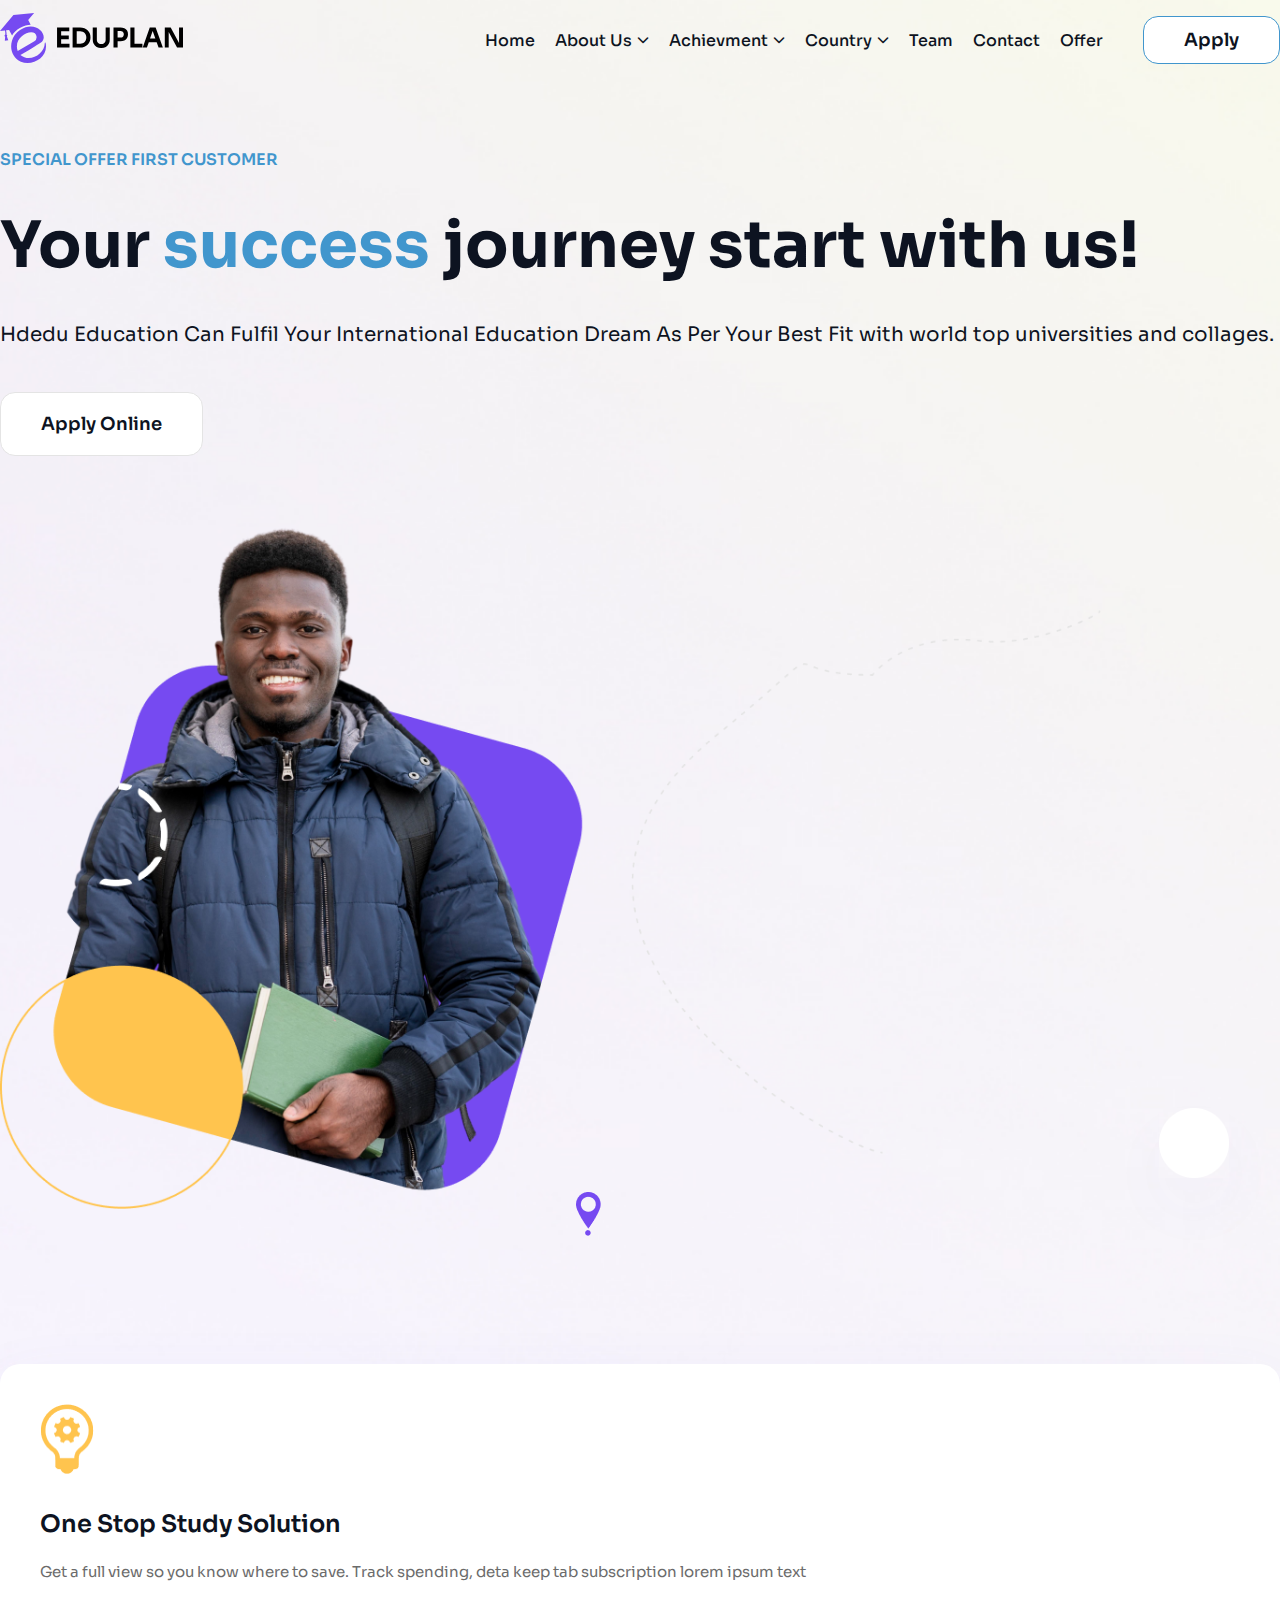
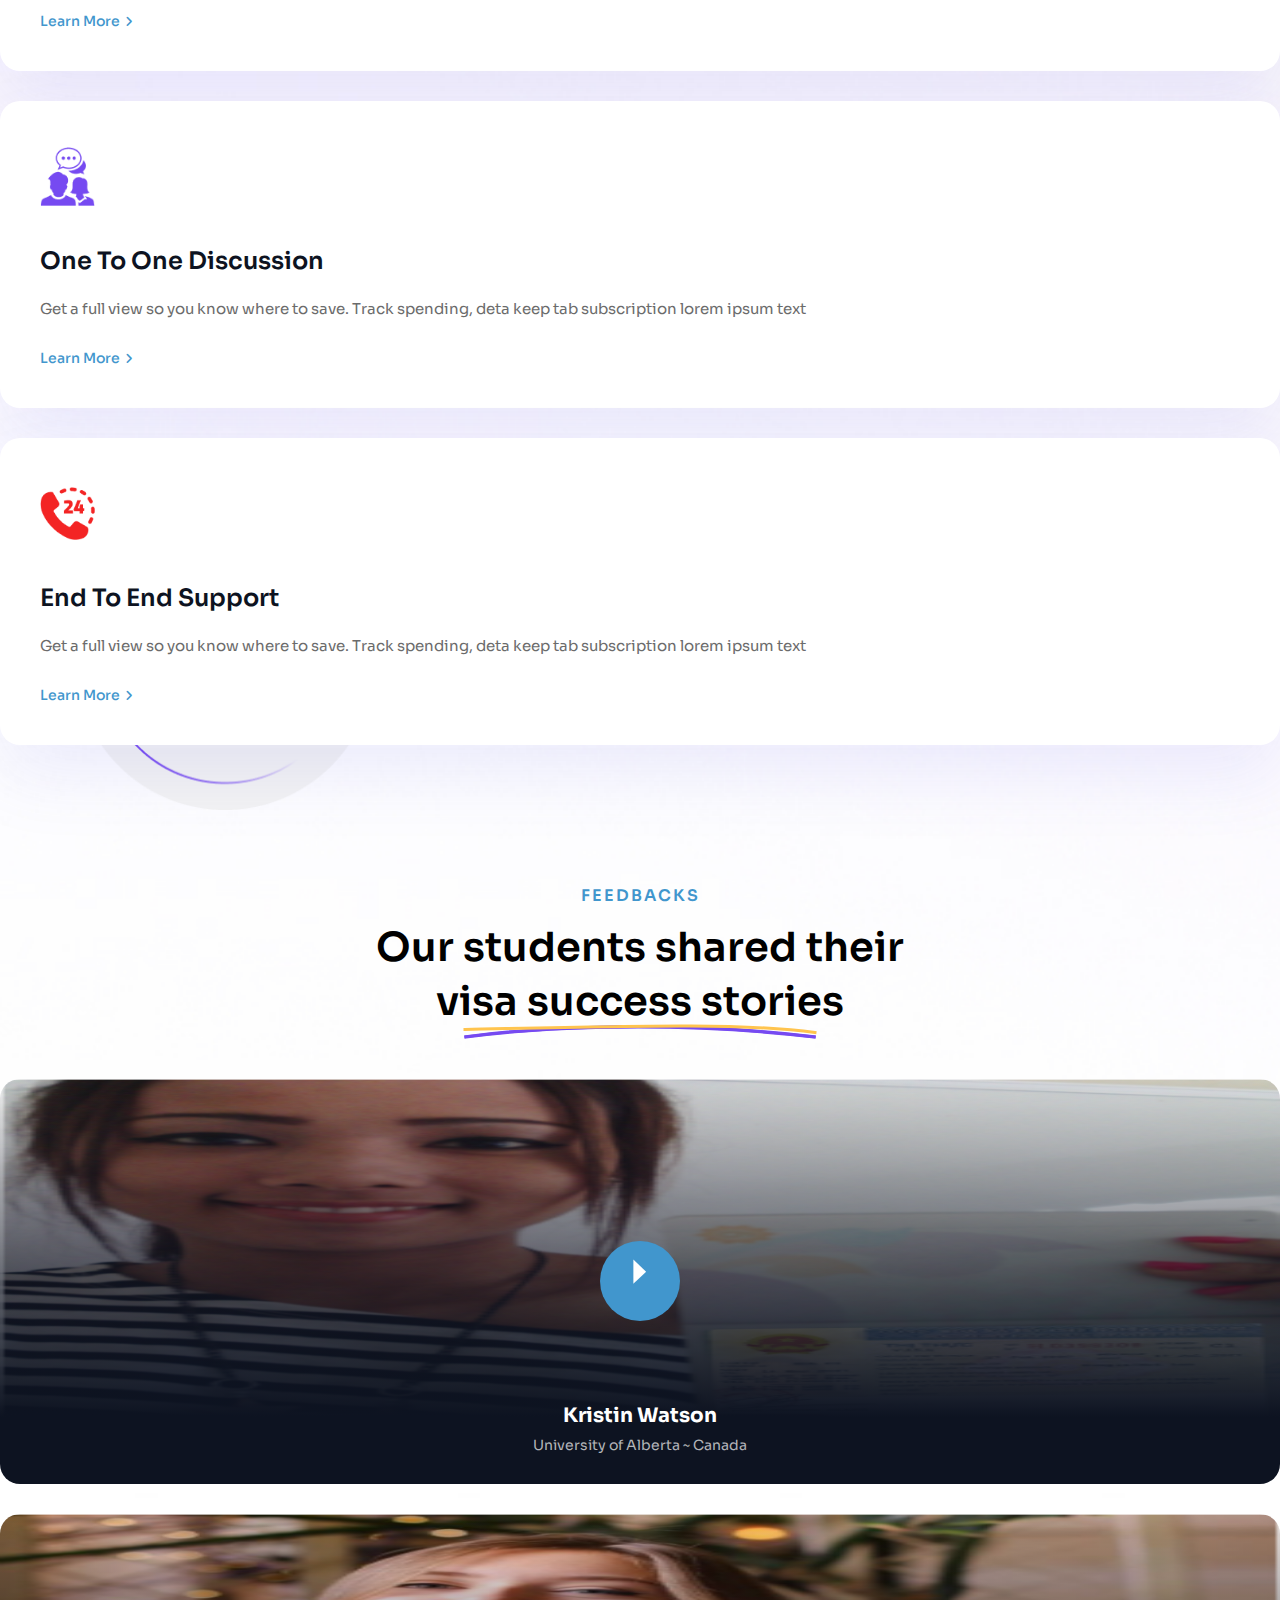
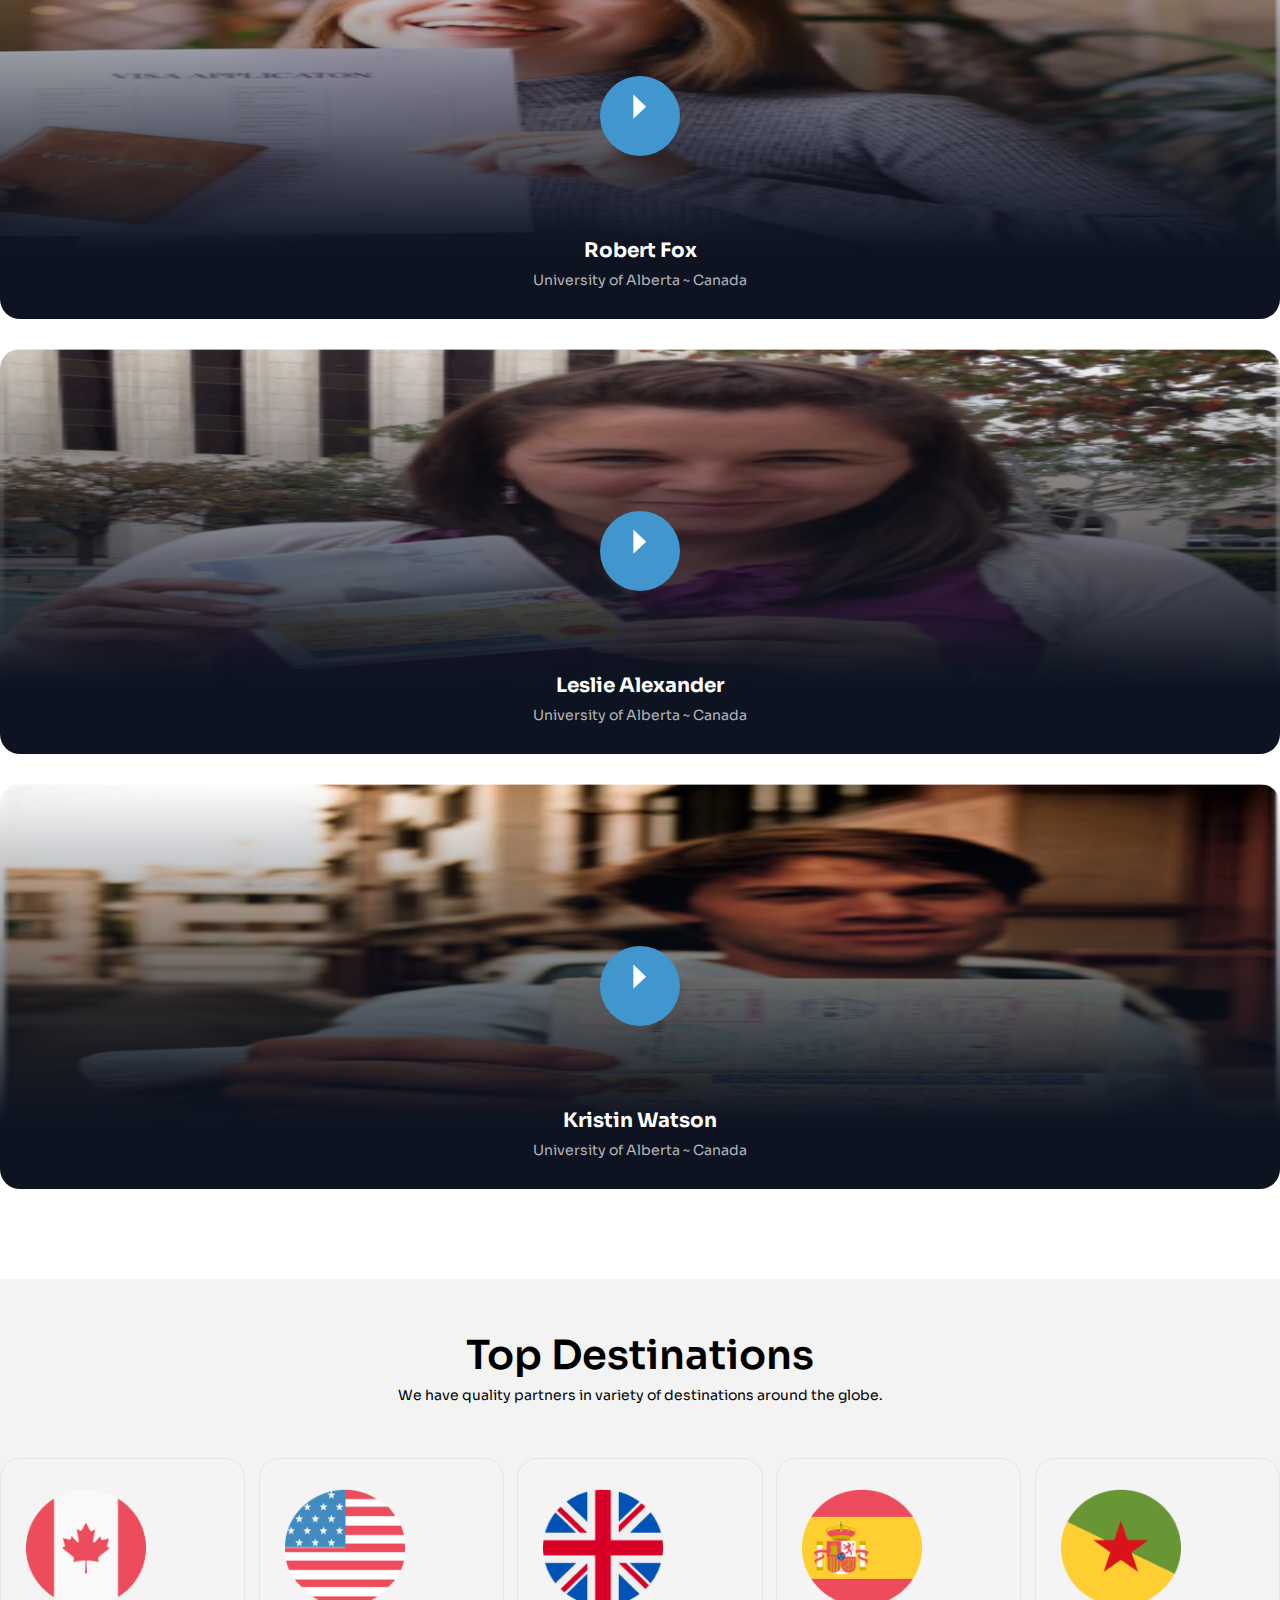
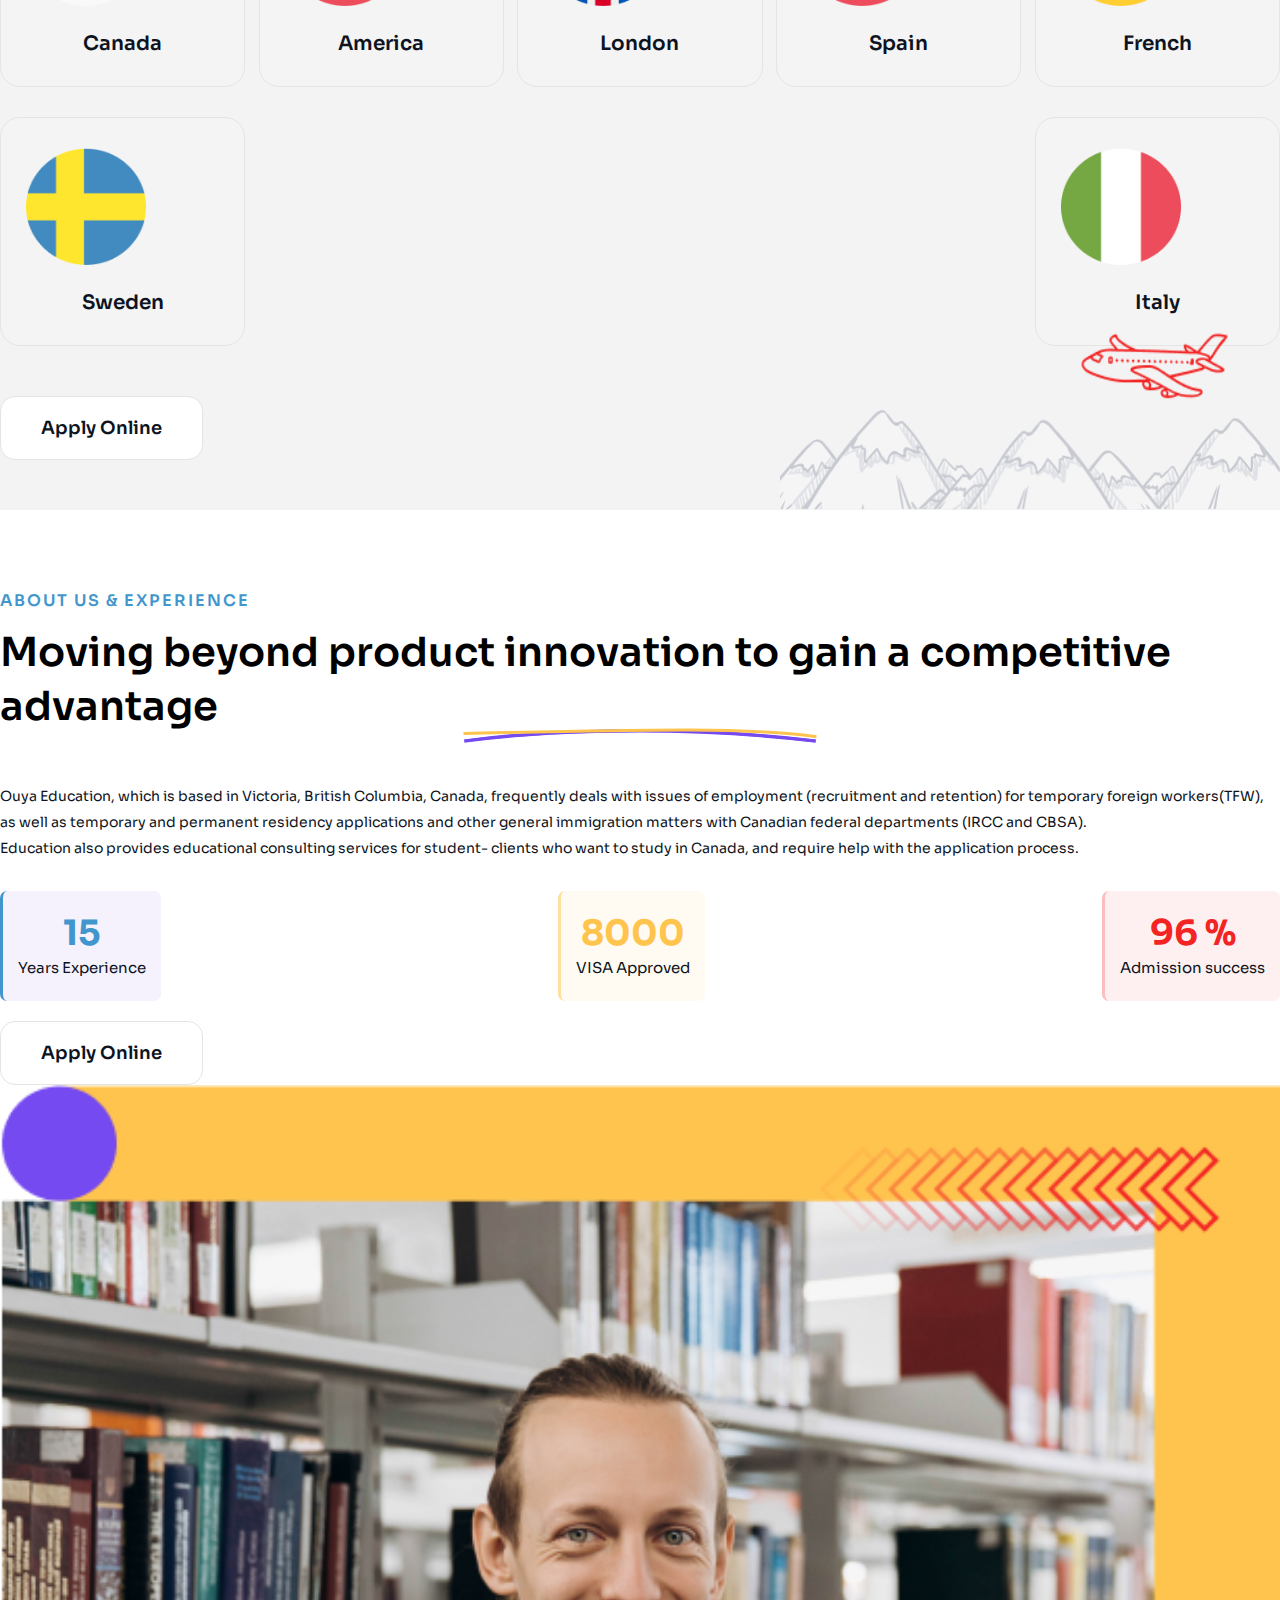
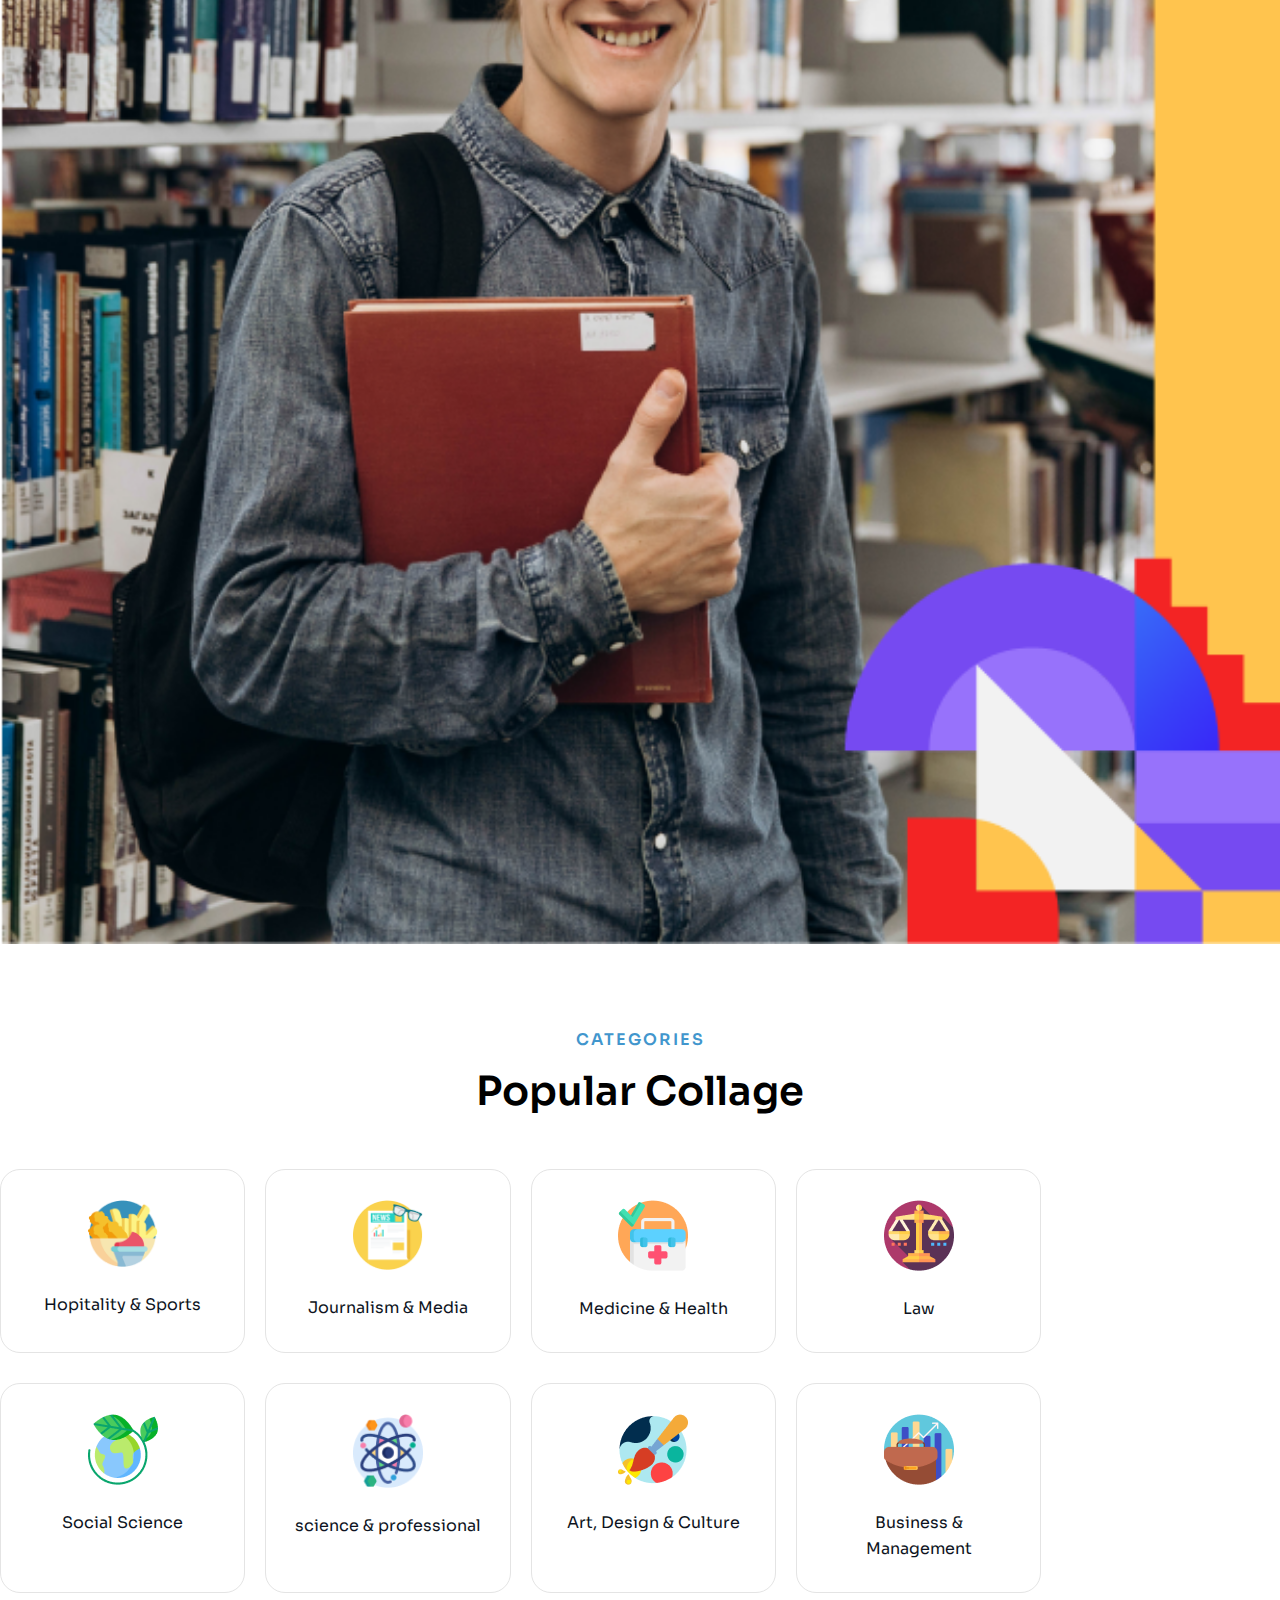
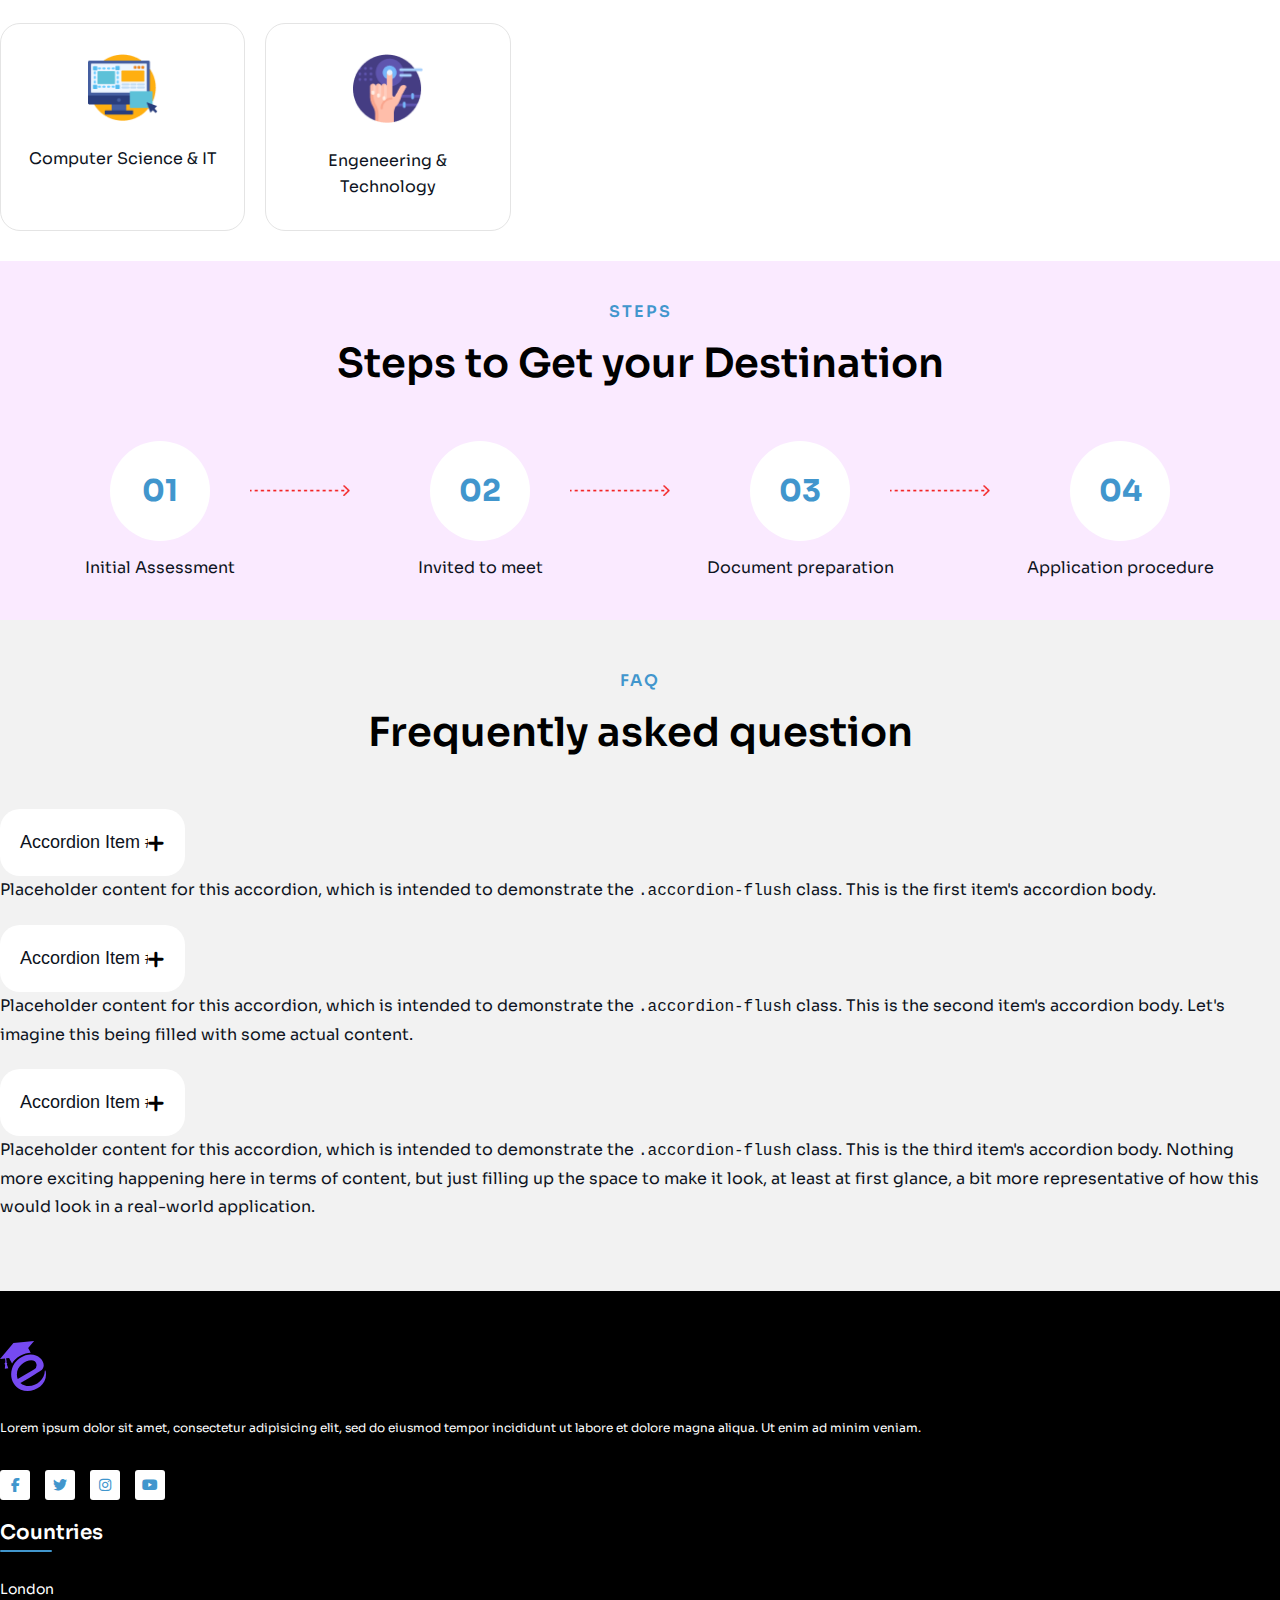
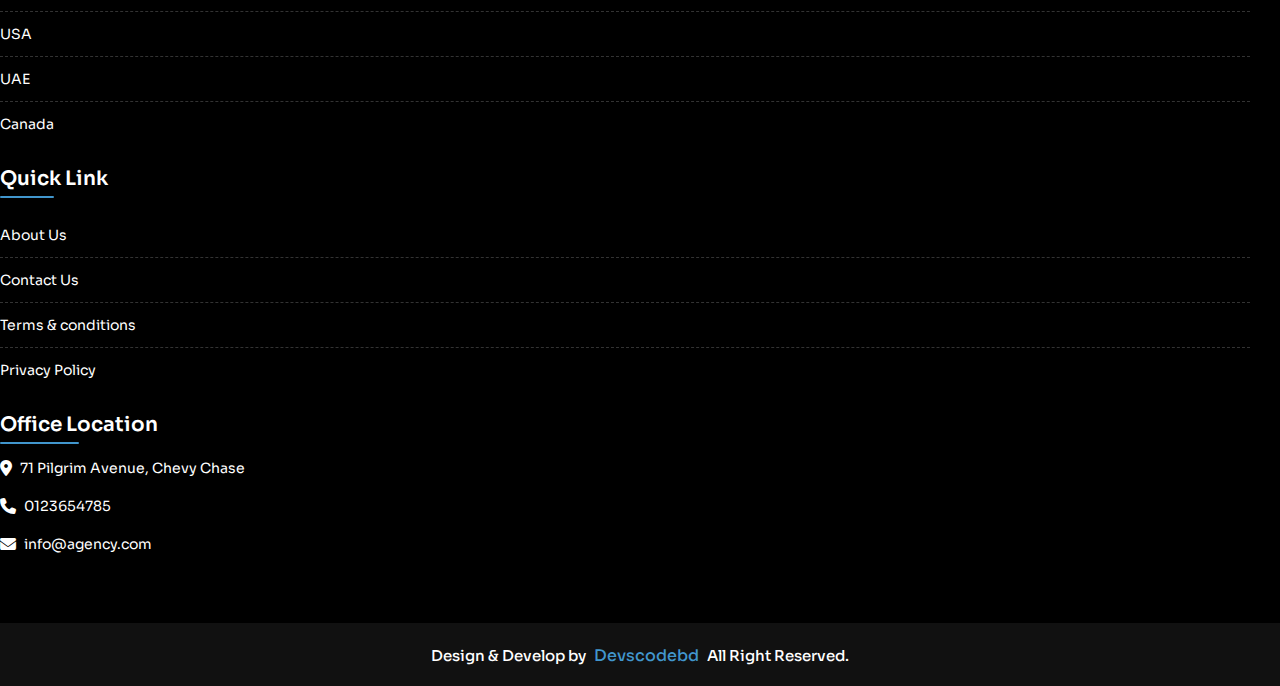
<file: index.html>
<!DOCTYPE html>
<html>
<head>
	<meta charset="utf-8">
	<meta name="viewport" content="width=device-width, initial-scale=1">
	<title>Hdedu</title>
	<!-- Pavicon ICon -->
	<link rel="shortcut icon" href="assets/images/logo.svg" type="image/x-icon">

	<!-- Boostrap-5 CDN -->
	<link href="https://cdn.jsdelivr.net/npm/bootstrap@5.0.2/dist/css/bootstrap.min.css" rel="stylesheet" integrity="sha384-EVSTQN3/azprG1Anm3QDgpJLIm9Nao0Yz1ztcQTwFspd3yD65VohhpuuCOmLASjC" crossorigin="anonymous">
	<!-- Fontawesome Link -->
	<link rel="stylesheet" type="text/css" href="https://cdnjs.cloudflare.com/ajax/libs/font-awesome/6.4.2/css/all.min.css">
	<!-- Google Font Link -->
	<link href="https://fonts.googleapis.com/css2?family=Sora:wght@100..800&display=swap" rel="stylesheet">
	<!-- Animate Css -->
	<link rel="stylesheet" type="text/css" href="assets/css/animate.css">
	<!-- Owl carosal -->
	<link rel="stylesheet" type="text/css" href="assets/plugins/owl-carousel/owl.carousel.min.css">
	<!-- Main CSS Link -->
	<link rel="stylesheet" type="text/css" href="assets/css/style.css">
	<link rel="stylesheet" type="text/css" href="assets/css/responsive.css">
</head>
<body>
<!-- Header -->
<header class="header-section">
    <div class="container">
        <nav class="nav-items-wrapper">
            <a href="index.html" class="brand-logo-outer">
                <img class="brand-logo" src="assets/images/logo.svg" alt="Logo">
            </a>
            <div class="nav-toggle-btn">
                <div class="btn-inner"></div>
            </div>
            <ul class="nav-list">
                <li class="nav-list-item">
                    <a href="#" class="nav-list-item-link">
                        Home
                    </a>
                </li>
                <li class="nav-list-item item-has-submenu">
                    <a href="#" class="nav-list-item-link">
                        About Us
                        <i class="fa fa-chevron-down"></i>
                    </a>
                    <ul class="submenu-list">
                        <li class="submenu-list-item">
                            <a href="about.html" class="submenu-list-item-link">
                                About Our Company
                            </a>
                        </li>
                        <li class="submenu-list-item">
                            <a href="companies.html" class="submenu-list-item-link">
                                Sister Concern
                            </a>
                        </li>
                    </ul>
                </li>
                <li class="nav-list-item item-has-submenu">
                    <a href="#" class="nav-list-item-link">
                        Achievment 
                        <i class="fa fa-chevron-down"></i>
                    </a>
                    <ul class="submenu-list">
                        <li class="submenu-list-item">
                            <a href="achievment.html" class="submenu-list-item-link">
                                Achievment Photo Gallery
                            </a>
                        </li>
                        <li class="submenu-list-item">
                            <a href="#" class="submenu-list-item-link">
                                Sister Concern
                            </a>
                        </li>
                    </ul>
                </li>
                <li class="nav-list-item item-has-submenu">
                    <a href="#" class="nav-list-item-link">
                        Country 
                        <i class="fa fa-chevron-down"></i>
                    </a>
                    <ul class="submenu-list">
                        <li class="submenu-list-item">
                            <a href="country.html" class="submenu-list-item-link">
                                Japan
                            </a>
                        </li>
                        <li class="submenu-list-item">
                            <a href="#" class="submenu-list-item-link">
                                America
                            </a>
                        </li>
                        <li class="submenu-list-item">
                            <a href="#" class="submenu-list-item-link">
                                China
                            </a>
                        </li>
                        <li class="submenu-list-item">
                            <a href="#" class="submenu-list-item-link">
                                Hunolulu
                            </a>
                        </li>
                    </ul>
                </li>
                <li class="nav-list-item">
                    <a href="team.html" class="nav-list-item-link">
                        Team
                    </a>
                </li>
                <li class="nav-list-item">
                    <a href="contact.html" class="nav-list-item-link">
                        Contact
                    </a>
                </li>
                <li class="nav-list-item">
                    <a href="offer.html" class="nav-list-item-link">
                        Offer
                    </a>
                </li>
                <li class="apply-btn-outer">
                    <a href="apply.html" class="apply-btn-inner">
                        Apply
                    </a>
                </li>
            </ul>			
        </nav>
    </div>
</header>
<!-- /Header -->

<main>
	<!-- Home -->
	<section class="home-section">
		<div class="container">
			<div class="row">
				<div class="col-lg-7 col-md-6 colsm-12">
					<div class="home__info-wrapper">
						<h3 class="home__info-subtitle">
							SPECIAL OFFER FIRST CUSTOMER
						</h3>
						<h1 class="home__info-title">
							Your <span class="separate-color">success</span> journey start with us!
						</h1>
						<p class="home__info-text">
							Hdedu Education Can Fulfil Your International Education Dream As Per Your Best Fit with world top universities and collages.
						</p>
						<div class="common-btn-outer">
							<a href="#" class="common-btn-inner">
								Apply Online
							</a>
						</div>
					</div>
				</div>
				<div class="col-lg-5 col-md-6 colsm-12">
					<div class="home__info-wrap">
	                    <img src="assets/images/Ellipse-01.png" class="element-01" alt="Ellipse">
	                    <img src="assets/images/Ellipse-02.png" class="element-02" alt="Ellipse">
	                    <img src="assets/images/Vector-15.png" class="element-03" alt="vector">
	                    <img src="assets/images/plane.png" class="element-04" alt="plane">
	                    <img src="assets/images/location.png" class="element-05" alt="location">
	                    <img src="assets/images/header-img.png" class="banner-img" alt="Student Image">
					</div>
				</div>
			</div>
		</div>
	</section>
	<!-- Home -->

	<!-- features -->
	<section class="features-section">
		<img src="assets/images/graduation.png" class="features-item-shape" alt="graduation cap">
		<div class="container">
			<div class="row">
				<div class="col-lg-4 col-md-6 col-sm-12 features-height">
					<div class="features-item-wrap">
						<div class="features__item-icon-outer">
                            <img src="assets/images/idea.png" alt="Icon" class="features__item-icon">
                        </div>
                        <div class="features__item-content">
                        	<h2 class="features__item-title">
                        		One Stop Study Solution
                        	</h2>
                        	<div class="features__item-text">
                        		Get a full view so you know where to save. Track spending, deta keep tab subscription lorem ipsum text
                        	</div>
                        	<a href="#" class="features__item-link">
                        		Learn More 
                        		<i class="fa-solid fa-angle-right"></i>
                        	</a>
                        </div>
					</div>
				</div>
				<div class="col-lg-4 col-md-6 col-sm-12 features-height">
					<div class="features-item-wrap">
						<div class="features__item-icon-outer">
                            <img src="assets/images/coversation.png" alt="Icon" class="features__item-icon">
                        </div>
                        <div class="features__item-content">
                        	<h2 class="features__item-title">
                        		One To One Discussion
                        	</h2>
                        	<div class="features__item-text">
                        		Get a full view so you know where to save. Track spending, deta keep tab subscription lorem ipsum text
                        	</div>
                        	<a href="#" class="features__item-link">
                        		Learn More 
                        		<i class="fa-solid fa-angle-right"></i>
                        	</a>
                        </div>
					</div>
				</div>
				<div class="col-lg-4 col-md-6 col-sm-12 features-height">
					<div class="features-item-wrap">
						<div class="features__item-icon-outer">
                            <img src="assets/images/emergency.png" alt="Icon" class="features__item-icon">
                        </div>
                        <div class="features__item-content">
                        	<h2 class="features__item-title">
                        		End To End Support
                        	</h2>
                        	<div class="features__item-text">
                        		Get a full view so you know where to save. Track spending, deta keep tab subscription lorem ipsum text
                        	</div>
                        	<a href="#" class="features__item-link">
                        		Learn More 
                        		<i class="fa-solid fa-angle-right"></i>
                        	</a>
                        </div>
					</div>
				</div>
			</div>
		</div>
	</section>
	<!-- features -->

	<!-- feedback -->
	<section class="feedback-section">
		<div class="container">
			<div class="section-outer">
				<h4 class="section__subtitle">
					FEEDBACKS
				</h4>
				<h2 class="section__title">
					Our students shared their<br> visa success stories
					<svg class="title-shape active" width="355" height="15" viewBox="0 0 355 15" fill="none" xmlns="http://www.w3.org/2000/svg">
                        <path class="path" d="M351.66 12.6362C187.865 -6.32755 49.6478 6.37132 3.41142 12.6362" stroke="#764AF1" stroke-width="3" stroke-linecap="square"></path>
                        <path class="path" d="M351.66 13C187.865 -5.96378 49.6478 6.73509 3.41142 13" stroke="#764AF1" stroke-width="3" stroke-linecap="square"></path>
                        <path class="path" d="M2.5 5.5C168.5 2.0001 280.5 -1.49994 352.5 8.49985" stroke="#FFC44E" stroke-width="3" stroke-linecap="square"></path>
                    </svg>
				</h2>
			</div>
			<div class="row">
				<div class="col-lg-3 col-md-6 col-sm-12">
					<div class="feedback__item-wrap">
						<img src="assets/images/student-04.png" alt="Image" class="feedback__item-image">
						<a class="video-play-btn mfp-iframe" href="https://www.youtube.com/watch?v=c7XEhXZ_rsk">
                            <svg width="14" height="25" viewBox="0 0 14 25" fill="none" xmlns="http://www.w3.org/2000/svg">
                                <path d="M13.124 12.6362L0.364909 24.7606L0.36491 0.511875L13.124 12.6362Z" fill="white"></path>
                            </svg>
                        </a>
                        <div class="feedback__item-content">
                            <h6 class="feedback__item-title">
                            	Kristin Watson
                            </h6>
                            <p class="feedback__item-university">
                            	University of Alberta ~ Canada
                            </p>
                        </div>
					</div>
				</div>
				<div class="col-lg-3 col-md-6 col-sm-12">
					<div class="feedback__item-wrap">
						<img src="assets/images/student-01.png" alt="Image" class="feedback__item-image">
						<a class="video-play-btn mfp-iframe" href="https://www.youtube.com/watch?v=c7XEhXZ_rsk">
                            <svg width="14" height="25" viewBox="0 0 14 25" fill="none" xmlns="http://www.w3.org/2000/svg">
                                <path d="M13.124 12.6362L0.364909 24.7606L0.36491 0.511875L13.124 12.6362Z" fill="white"></path>
                            </svg>
                        </a>
                        <div class="feedback__item-content">
                            <h6 class="feedback__item-title">
                            	Robert Fox
                            </h6>
                            <p class="feedback__item-university">
                            	University of Alberta ~ Canada
                            </p>
                        </div>
					</div>
				</div>
				<div class="col-lg-3 col-md-6 col-sm-12">
					<div class="feedback__item-wrap">
						<img src="assets/images/student-02.png" alt="Image" class="feedback__item-image">
						<a class="video-play-btn mfp-iframe" href="https://www.youtube.com/watch?v=c7XEhXZ_rsk">
                            <svg width="14" height="25" viewBox="0 0 14 25" fill="none" xmlns="http://www.w3.org/2000/svg">
                                <path d="M13.124 12.6362L0.364909 24.7606L0.36491 0.511875L13.124 12.6362Z" fill="white"></path>
                            </svg>
                        </a>
                        <div class="feedback__item-content">
                            <h6 class="feedback__item-title">
                            	Leslie Alexander
                            </h6>
                            <p class="feedback__item-university">
                            	University of Alberta ~ Canada
                            </p>
                        </div>
					</div>
				</div>
				<div class="col-lg-3 col-md-6 col-sm-12">
					<div class="feedback__item-wrap">
						<img src="assets/images/student-03.png" alt="Image" class="feedback__item-image">
						<a class="video-play-btn mfp-iframe" href="https://www.youtube.com/watch?v=c7XEhXZ_rsk">
                            <svg width="14" height="25" viewBox="0 0 14 25" fill="none" xmlns="http://www.w3.org/2000/svg">
                                <path d="M13.124 12.6362L0.364909 24.7606L0.36491 0.511875L13.124 12.6362Z" fill="white"></path>
                            </svg>
                        </a>
                        <div class="feedback__item-content">
                            <h6 class="feedback__item-title">
                            	Kristin Watson
                            </h6>
                            <p class="feedback__item-university">
                            	University of Alberta ~ Canada
                            </p>
                        </div>
					</div>
				</div>
			</div>
		</div>
	</section>
	<!-- feedback -->

	<!-- Destinations -->
	<section class="destination-section">
		<img src="assets/images/mountant.png" class="destination-position-image" alt="mountant">
		<div class="destination-plane-wrap">
            <img src="assets/images/plane (1).png" class="destination-plane" alt="mountant">
        </div>
		<div class="container">
			<div class="section-outer">
				<h2 class="section__title">
					Top Destinations
				</h2>
				<p class="section__text">
					We have quality partners in variety of destinations around the globe.
				</p>
			</div>
			<div class="destination-items-wrapper">
				<a href="#" class="destination-item-outer">
					<div class="destination__item-image-outer">
						<img src="assets/images/canda.png" class="Image" class="destination__item-image">
					</div>
					<h3 class="destination__item-name">
						Canada
					</h3>
				</a>
				<a href="#" class="destination-item-outer">
					<div class="destination__item-image-outer">
						<img src="assets/images/usa.png" class="Image" class="destination__item-image">
					</div>
					<h3 class="destination__item-name">
						America
					</h3>
				</a>
				<a href="#" class="destination-item-outer">
					<div class="destination__item-image-outer">
						<img src="assets/images/australia.png" class="Image" class="destination__item-image">
					</div>
					<h3 class="destination__item-name">
						London
					</h3>
				</a>
				<a href="#" class="destination-item-outer">
					<div class="destination__item-image-outer">
						<img src="assets/images/span.png" class="Image" class="destination__item-image">
					</div>
					<h3 class="destination__item-name">
						Spain
					</h3>
				</a>
				<a href="#" class="destination-item-outer">
					<div class="destination__item-image-outer">
						<img src="assets/images/franch.png" class="Image" class="destination__item-image">
					</div>
					<h3 class="destination__item-name">
						French
					</h3>
				</a>
				<a href="#" class="destination-item-outer">
					<div class="destination__item-image-outer">
						<img src="assets/images/swideen.png" class="Image" class="destination__item-image">
					</div>
					<h3 class="destination__item-name">
						Sweden
					</h3>
				</a>
				<a href="#" class="destination-item-outer">
					<div class="destination__item-image-outer">
						<img src="assets/images/italy.png" class="Image" class="destination__item-image">
					</div>
					<h3 class="destination__item-name">
						Italy
					</h3>
				</a>
			</div>
			<div class="common-btn-outer text-center">
				<a href="#" class="common-btn-inner">
					Apply Online
				</a>
			</div>
		</div>
	</section>
	<!-- Destinations -->

	<!-- About -->
	<section class="home-about-section">
		<div class="container">
			<div class="row">
				<div class="col-lg-6 col-md-12">
					<div class="home__about-info-wrap">
						<div class="section-outer">
							<h4 class="section__subtitle">
								ABOUT US & EXPERIENCE
							</h4>
							<h2 class="section__title">
								Moving beyond product innovation to gain a competitive advantage
								<svg class="title-shape active" width="355" height="15" viewBox="0 0 355 15" fill="none" xmlns="http://www.w3.org/2000/svg">
			                        <path class="path" d="M351.66 12.6362C187.865 -6.32755 49.6478 6.37132 3.41142 12.6362" stroke="#764AF1" stroke-width="3" stroke-linecap="square"></path>
			                        <path class="path" d="M351.66 13C187.865 -5.96378 49.6478 6.73509 3.41142 13" stroke="#764AF1" stroke-width="3" stroke-linecap="square"></path>
			                        <path class="path" d="M2.5 5.5C168.5 2.0001 280.5 -1.49994 352.5 8.49985" stroke="#FFC44E" stroke-width="3" stroke-linecap="square"></path>
			                    </svg>
							</h2>
						</div>
						<div class="home__about-info-text">
							<p>
								Ouya Education, which is based in Victoria, British Columbia, Canada, frequently deals with issues of employment (recruitment and retention) for temporary foreign workers(TFW), as well as temporary and permanent residency applications and other general  immigration matters with Canadian federal departments (IRCC and CBSA).
	                        </p>
	                        <p>
	                        	Education also provides educational consulting services for student- clients who want to study in Canada, and require help with the application process.
	                        </p>
						</div>
						<div class="counter-items-wrap">
							<div class="counter__item-outer">
								<h2 class="counter__item-number">
									15
								</h2>
								<p class="counter__item-naem">
									Years Experience
								</p>
							</div>
							<div class="counter__item-outer">
								<h2 class="counter__item-number">
									8000
								</h2>
								<p class="counter__item-naem">
									VISA Approved
								</p>
							</div>
							<div class="counter__item-outer">
								<h2 class="counter__item-number">
									96 <span>%</span>
								</h2>
								<p class="counter__item-naem">
									Admission success
								</p>
							</div>
						</div>
						<div class="common-btn-outer">
							<a href="#" class="common-btn-inner">
								Apply Online
							</a>
						</div>
					</div>
				</div>
				<div class="col-lg-6 col-md-12">
					<div class="home__about-image-outer">
						<img src="assets/images/student-in-library.png" alt="Image" class="home__about-image">
					</div>
				</div>
			</div>
		</div>
	</section>
	<!-- About -->

	<!-- collage -->
	<section class="collage-section">
		<div class="container">
			<div class="section-outer">
				<h4 class="section__subtitle">
					CATEGORIES
				</h4>
				<h2 class="section__title">
					Popular Collage
				</h2>
			</div>
			<div class="collage-items-wrapper">
				<div class="collage__item-outer">
					<div class="collage__item-image-outer">
						<img src="assets/images/french-fry.png" class="Image" class="collage__item-image">
					</div>
					<h3 class="collage__item-name">
						Hopitality & Sports
					</h3>
				</div>
				<div class="collage__item-outer">
					<div class="collage__item-image-outer">
						<img src="assets/images/news-paper.png" class="Image" class="collage__item-image">
					</div>
					<h3 class="collage__item-name">
						Journalism & Media
					</h3>
				</div>
				<div class="collage__item-outer">
					<div class="collage__item-image-outer">
						<img src="assets/images/first-aid-kit.png" class="Image" class="collage__item-image">
					</div>
					<h3 class="collage__item-name">
						Medicine & Health
					</h3>
				</div>
				<div class="collage__item-outer">
					<div class="collage__item-image-outer">
						<img src="assets/images/law.png" class="Image" class="collage__item-image">
					</div>
					<h3 class="collage__item-name">
						Law
					</h3>
				</div>
				<div class="collage__item-outer">
					<div class="collage__item-image-outer">
						<img src="assets/images/enverment.png" class="Image" class="collage__item-image">
					</div>
					<h3 class="collage__item-name">
						Social Science
					</h3>
				</div>
				<div class="collage__item-outer">
					<div class="collage__item-image-outer">
						<img src="assets/images/science.png" class="Image" class="collage__item-image">
					</div>
					<h3 class="collage__item-name">
						science & professional
					</h3>
				</div>
				<div class="collage__item-outer">
					<div class="collage__item-image-outer">
						<img src="assets/images/art.png" class="Image" class="collage__item-image">
					</div>
					<h3 class="collage__item-name">
						Art, Design & Culture
					</h3>
				</div>
				<div class="collage__item-outer">
					<div class="collage__item-image-outer">
						<img src="assets/images/business.png" class="Image" class="collage__item-image">
					</div>
					<h3 class="collage__item-name">
						Business & Management
					</h3>
				</div>
				<div class="collage__item-outer">
					<div class="collage__item-image-outer">
						<img src="assets/images/pc.png" class="Image" class="collage__item-image">
					</div>
					<h3 class="collage__item-name">
						Computer Science & IT
					</h3>
				</div>
				<div class="collage__item-outer">
					<div class="collage__item-image-outer">
						<img src="assets/images/click.png" class="Image" class="collage__item-image">
					</div>
					<h3 class="collage__item-name">
						Engeneering & Technology
					</h3>
				</div>
			</div>
		</div>
	</section>
	<!-- collage -->

	<!-- Process -->
	<section class="process-section">
		<div class="container">
			<div class="section-outer">
				<h4 class="section__subtitle">
					STEPS
				</h4>
				<h2 class="section__title">
					Steps to Get your Destination
				</h2>
			</div>
			<div class="process-items-wrapper">
				<div class="process__item-outer">
					<div class="process__item-number-outer">
						<h2 class="process__item-number">01</h2>
					</div>
					<h3 class="process__item-name">
						Initial Assessment
					</h3>
				</div>
				<div class="process__item-outer">
					<div class="process__item-number-outer">
						<h2 class="process__item-number">02</h2>
					</div>
					<h3 class="process__item-name">
						Invited to meet
					</h3>
				</div>
				<div class="process__item-outer">
					<div class="process__item-number-outer">
						<h2 class="process__item-number">03</h2>
					</div>
					<h3 class="process__item-name">
						Document preparation
					</h3>
				</div>
				<div class="process__item-outer">
					<div class="process__item-number-outer">
						<h2 class="process__item-number">04</h2>
					</div>
					<h3 class="process__item-name">
						Application procedure
					</h3>
				</div>
			</div>
		</div>
	</section>
	<!-- Process -->

	<!-- Blog -->
	<!-- Blog -->

	<!-- FAQ -->
	<section class="faq-section">
		<div class="container">
			<div class="section-outer">
				<h4 class="section__subtitle">
					FAQ
				</h4>
				<h2 class="section__title">
					Frequently asked question
				</h2>
			</div>
			<div class="row">
				<div class="col-md-8 m-auto">
					<div class="faq-items-wrapper">
						<div class="accordion accordion-flush" id="accordionFlushExample">
							<div class="accordion-item">
							    <h2 class="accordion-header" id="flush-headingOne">
							      <button class="accordion-button collapsed" type="button" data-bs-toggle="collapse" data-bs-target="#flush-collapseOne" aria-expanded="false" aria-controls="flush-collapseOne">
							        Accordion Item #1
							      </button>
							    </h2>
							    <div id="flush-collapseOne" class="accordion-collapse collapse" aria-labelledby="flush-headingOne" data-bs-parent="#accordionFlushExample">
							      <div class="accordion-body">Placeholder content for this accordion, which is intended to demonstrate the <code>.accordion-flush</code> class. This is the first item's accordion body.</div>
							    </div>
							</div>
							<div class="accordion-item">
							    <h2 class="accordion-header" id="flush-headingTwo">
							      <button class="accordion-button collapsed" type="button" data-bs-toggle="collapse" data-bs-target="#flush-collapseTwo" aria-expanded="false" aria-controls="flush-collapseTwo">
							        Accordion Item #2
							      </button>
							    </h2>
							    <div id="flush-collapseTwo" class="accordion-collapse collapse" aria-labelledby="flush-headingTwo" data-bs-parent="#accordionFlushExample">
							      <div class="accordion-body">Placeholder content for this accordion, which is intended to demonstrate the <code>.accordion-flush</code> class. This is the second item's accordion body. Let's imagine this being filled with some actual content.</div>
							    </div>
							</div>
							<div class="accordion-item">
							    <h2 class="accordion-header" id="flush-headingThree">
							      <button class="accordion-button collapsed" type="button" data-bs-toggle="collapse" data-bs-target="#flush-collapseThree" aria-expanded="false" aria-controls="flush-collapseThree">
							        Accordion Item #3
							      </button>
							    </h2>
							    <div id="flush-collapseThree" class="accordion-collapse collapse" aria-labelledby="flush-headingThree" data-bs-parent="#accordionFlushExample">
							      <div class="accordion-body">Placeholder content for this accordion, which is intended to demonstrate the <code>.accordion-flush</code> class. This is the third item's accordion body. Nothing more exciting happening here in terms of content, but just filling up the space to make it look, at least at first glance, a bit more representative of how this would look in a real-world application.</div>
							    </div>
							</div>
						</div>
					</div>
				</div>
			</div>
		</div>
	</section>
	<!-- FAQ -->
</main>

<!-- Footer -->
<footer class="footer-section">
	<div class="container">
		<div class="footer-items-wrapper">
			<div class="row">
				<div class="col-lg-3 col-md-6 col-sm-12">
					<div class="footer-item-wrap">
						<a href="index.html" class="footer-brand-outer">
				            <img class="brand-logo" src="assets/images/logo.svg" alt="Logo">
				        </a>
				        <div class="footer-item__text">
				        	Lorem ipsum dolor sit amet, consectetur adipisicing elit, sed do eiusmod
				        	tempor incididunt ut labore et dolore magna aliqua. Ut enim ad minim veniam.
				        </div>						
						<ul class="footer-social-list">
							<li class="footer__social-list-item">
								<a href="#" class="footer__social-list-item-link">
									<i class="fab fa-facebook-f"></i>
								</a>
							</li>
							<li class="footer__social-list-item">
								<a href="#" class="footer__social-list-item-link">
									<i class="fab fa-twitter"></i>
								</a>
							</li>
							<li class="footer__social-list-item">
								<a href="#" class="footer__social-list-item-link">
									<i class="fab fa-instagram"></i>
								</a>
							</li>
							<li class="footer__social-list-item">
								<a href="#" class="footer__social-list-item-link">
									<i class="fab fa-youtube"></i>
								</a>
							</li>
						</ul>
					</div>
				</div>
				<div class="col-lg-3 col-md-6 col-sm-12">
					<div class="footer-item-wrap">
						<h4 class="footer__item-title">
							Countries
						</h4>
						<ul class="footer__list">
							<li class="footer__list-item">
								<a class="footer__list-item-link" href="#">
									London
								</a>
							</li>
							<li class="footer__list-item">
								<a class="footer__list-item-link" href="#">
									USA
								</a>
							</li>
							<li class="footer__list-item">
								<a class="footer__list-item-link" href="#">
									UAE
								</a>
							</li>
							<li class="footer__list-item">
								<a class="footer__list-item-link" href="#">
									Canada
								</a>
							</li>
						</ul>
					</div>
				</div>
				<div class="col-lg-3 col-md-6 col-sm-12">
					<div class="footer-item-wrap">
						<h4 class="footer__item-title">
							Quick Link
						</h4>
						<ul class="footer__list">
							<li class="footer__list-item">
								<a class="footer__list-item-link" href="about.html">
									About Us 
								</a>
							</li>
							<li class="footer__list-item">
								<a class="footer__list-item-link" href="contact.html">								
									Contact Us
								</a>
							</li>
							<li class="footer__list-item">
								<a class="footer__list-item-link" href="terms-condition.html">								
									Terms & conditions
								</a>
							</li>
							<li class="footer__list-item">
								<a class="footer__list-item-link" href="privacy-policy.html">								
									Privacy Policy
								</a>
							</li>
						</ul>
					</div>
				</div>
				<div class="col-lg-3 col-md-6 col-sm-12">
					<div class="footer-item-wrap">
						<h4 class="footer__item-title">
							Office Location
						</h4>
						<ul class="footer__contact-info-list">
						    <li class="footer__contact-info-list-item">
						        <i class="fa-solid fa-location-dot"></i>
						        71 Pilgrim Avenue, Chevy Chase
						    </li>
						    <li class="footer__contact-info-list-item">
						        <i class="fa-solid fa-phone"></i>
						        <a href="tel:0123654785" class="footer__contact-info-list-item-link">
						            0123654785
						        </a>
						    </li>
						    <li class="footer__contact-info-list-item">
						        <i class="fa-solid fa-envelope"></i>
						        <a href="mailto:info@agency.com" class="footer__contact-info-list-item-link">
						            info@agency.com
						        </a>
						    </li>
						</ul>
					</div>
				</div>
			</div>
		</div>
	</div>
</footer>
<div class="footer-bottom-outer">
	<div class="container">
		<p class="copyright-text">
			Design & Develop by <a href="https://devscodebd.net/" target="_blank">Devscodebd</a> All Right Reserved.
		</p>
	</div>
</div>
<!-- /Footer -->



<!-- Jquery CDN -->
<script src="https://ajax.googleapis.com/ajax/libs/jquery/3.6.0/jquery.min.js"></script>
<!-- Boostarap CDN -->
<script src="https://cdn.jsdelivr.net/npm/@popperjs/core@2.9.2/dist/umd/popper.min.js" integrity="sha384-IQsoLXl5PILFhosVNubq5LC7Qb9DXgDA9i+tQ8Zj3iwWAwPtgFTxbJ8NT4GN1R8p" crossorigin="anonymous"></script>
<script src="https://cdn.jsdelivr.net/npm/bootstrap@5.0.2/dist/js/bootstrap.min.js" integrity="sha384-cVKIPhGWiC2Al4u+LWgxfKTRIcfu0JTxR+EQDz/bgldoEyl4H0zUF0QKbrJ0EcQF" crossorigin="anonymous"></script>
<!-- owl carosal js -->
<script src="assets/plugins/owl-carousel/owl.carousel.min.js"></script>
<!-- Wow js -->
<script src="assets/js/wow.min.js"></script>
<!-- Main JS -->
<script src="assets/js/main.js"></script>

<script type="text/javascript">
	new WOW().init();
</script>


</body>
</html>
</file>
<file: assets/css/style.css>
/*common css start*/
:root{
    --primary-color: #4196cd;
    --secondary-color: #0d1321; 
    --c-color: #fff;
}

* {
    padding: 0;
    margin: 0;
}

button,
a {
    transition: all 0.3s ease;
    -webkit-transition: all 0.3s ease;
    text-decoration: none;
}

ul{
    padding-left: 0;
    margin-bottom: 0;
    list-style-type: none;
}

p {
    font-size: 14px;
    line-height: 26px;
}

img {
    width: 100%;
}

a:hover {
    text-decoration: none;
}

body {
    width: 100%;
    margin: 0 auto;
    overflow-x: hidden;
    font-family: "Sora", sans-serif;
}
main {
    position: relative;
    z-index: 0;
    background-image: url(../images/01.jpg);
    background-position: top center;
    background-size: cover;
}
/*common css End*/

/* Common btn css start */
.common-btn-outer{
    margin-top: 40px;
}

.common-btn-inner {
    border: 1px solid #E4E4E4;
    padding: 20px 40px;
    display: inline-block;
    border-radius: 15px;
    background: #fff;
    font-size: 18px;
    font-weight: 600;
    color: var(--secondary-color);
    text-align: center;
    cursor: pointer;
    -webkit-transition: all ease-in-out 0.2s;
    transition: all ease-in-out 0.2s;
    position: relative;
    z-index: 1;
}

.common-btn-inner:after {
    content: "";
    position: absolute;
    top: 0;
    left: 0;
    width: 10%;
    height: 100%;
    left: 50%;
    -webkit-transform: translateX(-50%);
    transform: translateX(-50%);
    background-color: var(--primary-color);
    z-index: -1;
    -webkit-transition: all ease-in-out 0.2s;
    transition: all ease-in-out 0.2s;
    opacity: 0;
    border-radius: 12px;
}

.common-btn-inner:hover::after {
    width: 100%;
    opacity: 1;
}

.common-btn-inner:hover {
    color: #fff;
}
/* Common btn css End */

/* Section title css start */
.section-outer {
    text-align: center;
    margin-bottom: 50px;
}

.section__subtitle {
    font-size: 16px;
    font-weight: 600;
    text-transform: uppercase;
    display: inline-block;
    margin-bottom: 15px;
    color: var(--primary-color);
    letter-spacing: 2px;
}

.section__title {
    font-size: 40px;
    line-height: 1.34;
    font-weight: 600;
    margin-bottom: 14px;
    position: relative;
    z-index: 0;
    margin-bottom: 0;
}

.section__title .title-shape {
    position: absolute;
    z-index: -1;
    bottom: -10px;
    left: 50%;
    transform: translateX(-50%);
    -o-object-fit: contain;
    object-fit: contain;
}
/* Section title css End */

/*Header css start*/
.header-section {
    position: absolute;
    top: 0;
    left: 0;
    width: 100%;
    z-index: 99;
    background: transparent;
}

.nav-items-wrapper {
    display: flex;
    align-items: center;
    justify-content: space-between;
    height: 80px;
}

.brand-logo-outer {
    display: inline-block;
}

.brand-logo {
    max-width: 200px;
}

.nav-list {
    display: flex;
    align-items: center;
    height: 100%;
}

.submenu-list {
    position: absolute;
    width: 240px;
    margin: 0;
    padding: 10px 0;
    left: 0;
    top: 120px;
    -webkit-box-shadow: 0px 10px 70px rgba(89, 86, 230, 0.1);
    box-shadow: 0px 10px 70px rgba(89, 86, 230, 0.1);
    background-color: #fff;
    border-radius: 5px;
    z-index: 9;
    visibility: hidden;
    opacity: 0;
}

.nav-list-item {
    display: flex;
    align-items: center;
    height: 100%;
}

.nav-list-item.item-has-submenu {
    position: relative;
}

.nav-list-item-link {
    padding: 10px;
    font-size: 16px;
    font-weight: 500;
    color: var(--secondary-color);
    display: flex;
    align-items: center;
    height: 100%;
}

.nav-list-item-link i {
    font-size: 12px;
    margin-left: 5px;
}

.submenu-list-item-link {
    display: block;
    color: var(--secondary-color);
    padding: 10px;
    border-bottom: 1px solid #ddd;
    font-size: 14px;
    font-weight: 400;
    position: relative;
    z-index: 1;
}

.submenu-list-item:last-child .submenu-list-item-link {
    border-bottom: none;
}

.nav-list-item-link:hover {
    color: var(--primary-color);
}

.nav-list-item.item-has-submenu:hover .submenu-list {
    top: 100%;
    visibility: visible;
    opacity: 1;
    transition: all 0.3s ease;
}

.submenu-list-item-link:hover {color: #fff;}

.submenu-list-item-link:before {
    content: '';
    position: absolute;
    top: 0;
    left: 0;
    width: 0%;
    height: 100%;
    background: var(--primary-color);
    z-index: -1;
    transition: all .5s ease;
}

.submenu-list-item-link:hover::before {
    width: 100%;
}

.apply-btn-outer {
    padding-left: 30px;
}

.apply-btn-inner {
    border: 1px solid var(--primary-color);
    padding: 12px 40px;
    display: inline-block;
    border-radius: 15px;
    background: #fff;
    font-size: 18px;
    font-weight: 600;
    color: var(--secondary-color);
    text-align: center;
    cursor: pointer;
    -webkit-transition: all ease-in-out 0.2s;
    transition: all ease-in-out 0.2s;
    position: relative;
    z-index: 1;
}

.apply-btn-inner:after {
    content: "";
    position: absolute;
    top: 0;
    left: 0;
    width: 10%;
    height: 100%;
    left: 50%;
    -webkit-transform: translateX(-50%);
    transform: translateX(-50%);
    background-color: var(--primary-color);
    z-index: -1;
    -webkit-transition: all ease-in-out 0.2s;
    transition: all ease-in-out 0.2s;
    opacity: 0;
    border-radius: 12px;
}

.apply-btn-inner:hover::after {
    width: 100%;
    opacity: 1;
}

.apply-btn-inner:hover {
    color: #fff;
}


    /*small btn css*/
.nav-toggle-btn .btn-inner {
    width: 26px;
    border-bottom: 1px solid #ff7e16;
    position: relative;
    transition: all .4s ease;
}
.nav-toggle-btn {
    height: 30px;
    width: 40px;
    align-items: center;
    justify-content: center;
    border: 1px solid #ff7e16;
    padding: 5px;
    border-radius: 5px;
    display: none;
    cursor: pointer;
    position: relative;
    z-index: 999;
}
.nav-toggle-btn .btn-inner:before {
    content: "";
    height: 1px;
    width: 26px;
    position: absolute;
    background: #ff7e16;
    top: -7px;
}
.nav-toggle-btn .btn-inner:after {
    content: "";
    height: 1px;
    width: 26px;
    position: absolute;
    background: #ff7e16;
    top: 7px;
}

.menu-visible .nav-toggle-btn .btn-inner {
    border: transparent;
}

.menu-visible .nav-toggle-btn .btn-inner:before {
    transform: rotate(45deg);
    top: 0px;
    transition: all .3s ease;
}

.menu-visible .nav-toggle-btn .btn-inner:after {
    transform: rotate(-45deg);
    top: 0;
    transition: all .3s ease;
}

    /*fixed header*/
.fixed-header .header-section {
    position: fixed;
    background: rgb(0 0 0 / 74%);
    box-shadow: rgb(245 245 245 / 27%) 0px 3px 8px;
    width: 100%;
    top: 0;
    left: 0;
    z-index: 999;
    animation: smoothScroll 1s forwards;
}
@keyframes smoothScroll {
    0% {
        transform: translateY(-40px);
    }
    100% {
        transform: translateY(0px);
    }
}
/*Header css End*/

/* Home section css start */
.home-section {
    padding-top: 150px;
    padding-bottom: 100px;
}

.home__info-wrapper {
    margin-bottom: 30px;
}

.home__info-subtitle {
    font-size: 16px;
    line-height: 1.3;
    font-weight: 600;
    color: var(--primary-color);
    margin-bottom: 30px;
}

.home__info-title {
    font-size: 64px;
    line-height: 1.407;
    color: var(--secondary-color);
    font-weight: 700;
    margin-bottom: 27px;
}

.home__info-title .separate-color {
    color: var(--primary-color);
}

.home__info-text {
    font-size: 20px;
    line-height: 34px;
    font-weight: 400;
    color: var(--secondary-color);
    margin-bottom: 0;
}

.home__info-wrap {
    position: relative;
}

.home__info-wrap .element-01 {
    position: absolute;
    right: 4%;
    bottom: 5%;
    max-width: 70px;
    z-index: 9;
    -webkit-box-shadow: 0px 30px 70px rgba(89, 86, 230, 0.03);
    box-shadow: 0px 30px 70px rgba(89, 86, 230, 0.03);
    -webkit-animation: zoominout 3s linear infinite;
    animation: zoominout 3s linear infinite;
}

.home__info-wrap .element-02 {
    position: absolute;
    top: 41%;
    left: 8%;
    width: 100px;
    -webkit-animation: scroll-down 3s linear infinite;
    animation: scroll-down 3s linear infinite;
}

.home__info-wrap .element-03 {
    position: absolute;
    right: 14%;
    top: 17%;
    max-width: 470px;
}

.home__info-wrap .element-04 {
    position: absolute;
    top: 0%;
    right: -17%;
    max-width: 190px;
    -webkit-animation: planefly 2.5s linear;
    animation: planefly 2.5s linear;
}

.home__info-wrap .element-05 {
    position: absolute;
    bottom: -23px;
    left: 45%;
    max-width: 25px;
    -webkit-animation: scroll-up 2s linear infinite;
    animation: scroll-up 2s linear infinite;
}

.home__info-wrap .banner-img {
    position: relative;
    max-width: 600px;
}

@-webkit-keyframes zoominout {
  0% {
    -webkit-transform: scale(1, 1);
            transform: scale(1, 1);
  }
  50% {
    -webkit-transform: scale(1.2, 1.2);
            transform: scale(1.2, 1.2);
  }
  100% {
    -webkit-transform: scale(1, 1);
            transform: scale(1, 1);
  }
}
@keyframes zoominout {
  0% {
    -webkit-transform: scale(1, 1);
            transform: scale(1, 1);
  }
  50% {
    -webkit-transform: scale(1.2, 1.2);
            transform: scale(1.2, 1.2);
  }
  100% {
    -webkit-transform: scale(1, 1);
            transform: scale(1, 1);
  }
}

@-webkit-keyframes scroll-up {
  0% {
    -webkit-transform: translateY(0);
            transform: translateY(0);
    opacity: 0;
  }
  50% {
    -webkit-transform: translateY(-10px);
            transform: translateY(-10px);
    opacity: 50%;
  }
  100% {
    -webkit-transform: translateY(0px);
            transform: translateY(0px);
    opacity: 100%;
  }
}
@keyframes scroll-up {
  0% {
    -webkit-transform: translateY(0);
            transform: translateY(0);
    opacity: 0;
  }
  50% {
    -webkit-transform: translateY(-10px);
            transform: translateY(-10px);
    opacity: 50%;
  }
  100% {
    -webkit-transform: translateY(0px);
            transform: translateY(0px);
    opacity: 100%;
  }
}

@-webkit-keyframes scroll-down {
  0% {
    -webkit-transform: translateY(0);
            transform: translateY(0);
  }
  50% {
    -webkit-transform: translateY(10px);
            transform: translateY(10px);
  }
  100% {
    -webkit-transform: translateY(0px);
            transform: translateY(0px);
  }
}

@keyframes scroll-down {
  0% {
    -webkit-transform: translateY(0);
            transform: translateY(0);
  }
  50% {
    -webkit-transform: translateY(10px);
            transform: translateY(10px);
  }
  100% {
    -webkit-transform: translateY(0px);
            transform: translateY(0px);
  }
}

@-webkit-keyframes planefly {
  0% {
    right: 26%;
    -webkit-transform: scale(0);
            transform: scale(0);
    opacity: 0;
  }
  100% {
    opacity: 1;
    -webkit-transform: scale(1);
            transform: scale(1);
  }
}
@keyframes planefly {
  0% {
    right: 26%;
    -webkit-transform: scale(0);
            transform: scale(0);
    opacity: 0;
  }
  100% {
    opacity: 1;
    -webkit-transform: scale(1);
            transform: scale(1);
  }
}
/* Home section css Emd */

/* Feature section css start */
.features-section {
    padding: 50px 0;
    position: relative;
    z-index: 0;
}

.features-item-shape {
    position: absolute;
    z-index: -1;
    bottom: 15px;
    left: 75px;
    max-width: 300px;
}

.features-item-wrap {
    height: 100%;
    padding: 40px 40px 40px 40px;
    -webkit-transition: 0.3s all ease;
    transition: 0.3s all ease;
    background-color: #fff;
    -webkit-box-shadow: 0px 30px 70px rgba(89, 86, 230, 0.1);
    box-shadow: 0px 30px 70px rgba(89, 86, 230, 0.1);
    border-radius: 20px;
}

.features-height {
    margin-bottom: 30px;
}

.features__item-icon-outer {
    margin-bottom: 30px;
}

.features__item-icon {
    max-width: 55px;
    height: 70px;
    object-fit: contain;
}

.features__item-title {
    color: var(--secondary-color);
    font-size: 24px;
    font-weight: 600;
    -webkit-transition: 0.3s all ease;
    transition: 0.3s all ease;
    margin-bottom: 20px;
}

.features__item-text {
    color: #6b6b6b;
    font-size: 15px;
    line-height: 26px;
    margin-bottom: 25px;
}

.features__item-link {
    display: inline-block;
    font-size: 14px;
    font-weight: 500;
    color: var(--primary-color);
}

.features__item-link i {
    font-size: 12px;
    margin-left: 2px;
    transition: all 0.3s ease;
    -webkit-transition: all 0.3s ease;
}

.features__item-link:hover {
    color: var(--secondary-color);
}

.features__item-link:hover i {
    margin-left: 5px;
}
/* Feature section css End */

/* Feature section css start */
.feedback-section {
    padding: 60px 0;
}

.feedback__item-wrap {
    margin-bottom: 30px;
    position: relative;
    z-index: 0;
    transition: all 0.5s ease;
}

.feedback__item-image {
    border-radius: 20px;
    width: 100%;
    height: 400px;
}

.feedback__item-wrap:before {
    content: "";
    position: absolute;
    z-index: 1;
    left: 0;
    top: 0;
    width: 100%;
    height: 100%;
    background: -webkit-gradient(linear, left top, left bottom, from(rgba(0, 0, 0, 0)), color-stop(83.41%, rgba(65, 150, 205, 0.8)), to(var(--primary-color)));
    background: linear-gradient(180deg, rgba(0, 0, 0, 0) 0%, rgba(65, 150, 205, 0.8) 83.41%, var(--primary-color) 100%);
    border-radius: 20px;
    -webkit-transition: 0.3s all ease;
    transition: 0.3s all ease;
    opacity: 0;
    visibility: hidden;
}

.feedback__item-wrap:after {
    content: "";
    position: absolute;
    left: 0;
    top: 0;
    width: 100%;
    height: 100%;
    background: -webkit-gradient(linear, left top, left bottom, from(rgba(0, 0, 0, 0)), color-stop(83.41%, var(--secondary-color)), to(var(--secondary-color)));
    background: linear-gradient(180deg, rgba(0, 0, 0, 0) 0%, var(--secondary-color) 83.41%, var(--secondary-color) 100%);
    border-radius: 20px;
    -webkit-transition: 0.3s all ease;
    transition: 0.3s all ease;
    opacity: 1;
    visibility: visible;
}

.video-play-btn {
    position: absolute;
    left: 50%;
    top: 50%;
    z-index: 1;
    display: inline-block;
    width: 80px;
    height: 80px;
    line-height: 75px;
    text-align: center;
    background-color: var(--primary-color);
    border-radius: 50%;
    color: var(--primary-color);
    -webkit-transform: translate(-50%, -50%);
    transform: translate(-50%, -50%);
}

.feedback__item-content {
    position: absolute;
    z-index: 1;
    text-align: center;
    left: 40px;
    bottom: 25px;
    width: calc(100% - 80px);
}

.feedback__item-title {
    color: #fff;
    font-size: 20px;
    font-weight: 700;
    margin-bottom: 5px;
}

.feedback__item-university {
    color: rgba(255, 255, 255, 0.7);
    font-size: 14px;
    line-height: 1.8;
    font-weight: 400;
    margin-bottom: 0;
}

.feedback__item-wrap:hover::before {
    opacity: 1;
    visibility: visible;
}

.feedback__item-wrap:hover {
    transform: translateY(-5px);
}
/* Feature section css End */

/* Destination section css start */
.destination-section {
    padding: 50px 0;
    background: rgba(242, 242, 242, 0.9);
    position: relative;
    z-index: 0;
    overflow: hidden;
}

.destination-position-image {
    position: absolute;
    right: 0;
    bottom: 0;
    max-width: 500px;
    height: 100px;
}

.destination-plane {
    position: absolute;
    bottom: 100px;
    right: 50px;
    max-width: 150px;
    height: 107px;
    -webkit-animation: planefly-02 1.5s linear;
    animation: planefly-02 1.5s linear;
}

.section__text {
    font-size: 14px;
    font-weight: 400;
    color: #000;
    margin-bottom: 0;
}

.destination-items-wrapper {
    display: flex;
    justify-content: space-between;
    flex-wrap: wrap;
}

.destination-item-outer {
    width: calc( 100% / 6 - 20px );
    background: rgba(255, 255, 255, 0.1);
    border: 1px solid #E4E4E4;
    border-radius: 20px;
    display: block;
    padding: 30px 25px;
    margin-bottom: 30px;
}

.destination__item-image-outer {
    margin-bottom: 20px;
}

.destination__item-image-outer img {
    max-width: 120px;
    height: 117px;
}

.destination__item-name {
    font-size: 20px;
    font-weight: 600;
    text-align: center;
    margin-bottom: 0;
    color: var(--secondary-color);
}

.destination-item-outer:hover {
    background: #fff;
    border: 1px solid #fff;
    -webkit-box-shadow: 0px 10px 30px rgba(89, 86, 230, 0.05);
    box-shadow: 0px 10px 30px rgba(89, 86, 230, 0.05);
}

.destination-section .common-btn-outer {
    margin-top: 20px;
}

@-webkit-keyframes planefly-02 {
  0% {
    right: -10%;
    -webkit-transform: scale(0);
            transform: scale(0);
    opacity: 0;
  }
  100% {
    opacity: 1;
    -webkit-transform: scale(1);
            transform: scale(1);
  }
}

@keyframes planefly-02 {
  0% {
    right: -10%;
    -webkit-transform: scale(0);
            transform: scale(0);
    opacity: 0;
  }
  100% {
    opacity: 1;
    -webkit-transform: scale(1);
            transform: scale(1);
  }
}
/* Destination section css End */

/* Home about section css start */
.home-about-section {
    padding: 80px 0;
}

.home__about-info-wrap .section-outer {
    text-align: start;
}

.home__about-info-text, .home__about-info-text * {
    font-size: 14px;
    font-weight: 400;
    line-height: 26px;
    color: var(--secondary-color);
}

.counter-items-wrap {
    margin-top: 30px;
    display: flex;
    justify-content: space-between;
}

.counter__item-outer {
    padding: 20px 15px;
    border-radius: 7px;
    text-align: center;
}

.counter__item-outer:nth-child(1) {
    background-color: #F5F2FE;
    border-left: 3px solid var(--primary-color);
}

.counter__item-outer:nth-child(2) {
    background-color: #FFFBF3;
    border-left: 3px solid #FFDFA0;
}

.counter__item-outer:nth-child(3) {
    background-color: #FEF0F0;
    border-left: 3px solid #FBBDBD;
}

.counter__item-number {
    font-size: 35px;
    font-weight: 700;
}

.counter__item-outer:nth-child(1) .counter__item-number {
    color: var(--primary-color);
}

.counter__item-outer:nth-child(2) .counter__item-number {
    color: #FFC44E;
}

.counter__item-outer:nth-child(3) .counter__item-number {
    color: #F32424;
}

.counter__item-naem {
    margin-bottom: 0;
    font-size: 15px;
    font-weight: 400;
    color: var(--secondary-color);
}

.home__about-info-wrap .common-btn-outer {
    margin-top: 20px;
}
/* Home about section css end */

/* Collage section css start */
.collage-items-wrapper {
    display: flex;
    flex-wrap: wrap;
}

.collage__item-outer {
    width: calc(100% / 6 - 20px);
    background: rgba(255, 255, 255, 0.1);
    border: 1px solid #E4E4E4;
    border-radius: 20px;
    display: block;
    text-align: center;
    padding: 30px 25px;
    margin-bottom: 30px;
    margin-right: 20px;
    -webkit-transition: 0.3s all ease;
    transition: 0.3s all ease;
}

.collage__item-image-outer {
    margin-bottom: 20px;
}

.collage__item-image-outer img {
    max-width: 70px;
}

.collage__item-name {
    font-size: 16px;
    font-weight: 400;
    line-height: 26px;
    color: var(--secondary-color);
    margin-bottom: 0;
    -webkit-transition: 0.3s all ease;
    transition: 0.3s all ease;
}

.collage__item-outer:hover {
    border: 1px solid var(--primary-color);
}

.collage__item-outer:hover .collage__item-name {
    color: var(--primary-color);
}
/* Collage section css End */

/* Process section css start */
.collage-items-wrapper {
    display: flex;
    flex-wrap: wrap;
}

.collage__item-outer {
    width: calc(100% / 6 - 20px);
    background: rgba(255, 255, 255, 0.1);
    border: 1px solid #E4E4E4;
    border-radius: 20px;
    display: block;
    text-align: center;
    padding: 30px 25px;
    margin-bottom: 30px;
    margin-right: 20px;
    -webkit-transition: 0.3s all ease;
    transition: 0.3s all ease;
}

.collage__item-image-outer {
    margin-bottom: 20px;
}

.collage__item-image-outer img {
    max-width: 70px;
}

.collage__item-name {
    font-size: 16px;
    font-weight: 400;
    line-height: 26px;
    color: var(--secondary-color);
    margin-bottom: 0;
    -webkit-transition: 0.3s all ease;
    transition: 0.3s all ease;
}

.collage__item-outer:hover {
    border: 1px solid var(--primary-color);
}

.collage__item-outer:hover .collage__item-name {
    color: var(--primary-color);
}

.process-section {
    padding: 40px 0;
    background: #FAEAFF;
}

.process-items-wrapper {
    display: flex;
    flex-wrap: wrap;
    justify-content: space-between;
    -webkit-box-pack: justify;
}

.process__item-outer {
    width: 25%;
    text-align: center;
}

.process__item-number-outer {
    width: 100px;
    height: 100px;
    line-height: 130px;
    text-align: center;
    background: #fff;
    border-radius: 50%;
    display: flex;
    align-items: center;
    justify-content: center;
    margin: auto;
    position: relative;
    z-index: 0;
    margin-bottom: 15px;
}

.process__item-number {
    margin-bottom: 0;
    font-size: 30px;
    font-weight: 700;
    color: var(--primary-color);
}

.process__item-number-outer:after {
    position: absolute;
    content: "";
    right: -140px;
    top: 50%;
    -webkit-transform: translateY(-50%);
    transform: translateY(-50%);
    width: 100%;
    height: 100%;
    background-image: url(../images/arrow.png);
    background-size: contain;
    background-repeat: no-repeat;
    background-position: center;
}

.process__item-outer:last-child .process__item-number-outer::after {
    display: none;
}

.process__item-name {
    font-size: 16px;
    font-weight: 400;
    line-height: 1.5;
    color: var(--secondary-color);
}
/* Process section css End */

/* Faq section css start */
.faq-section {
    padding: 50px 0;
    background: #F2F2F2;
}

.faq-items-wrapper .accordion-button.collapsed {
    display: block;
    font-size: 18px;
    line-height: 1.5;
    font-weight: 400;
    color: var(--secondary-color);
    padding: 20px;
    cursor: pointer;
    position: relative;
    border-radius: 20px!important;
}

.faq-items-wrapper .accordion-item {
    margin-bottom: 20px;
    border-radius: 20px;
}

.faq-items-wrapper .accordion-button {
    border-radius: 20px!important;
    padding: 20px;
    display: block;
    font-size: 20px;
    line-height: 1.5;
    font-weight: 400;
    color: var(--secondary-color);
    background: #fff;
    border: none;
    box-shadow: none;
}

.faq-items-wrapper .accordion-button.collapsed:after {
    position: absolute;
    right: 20px;
    top: 50%;
    -webkit-transform: translateY(-50%);
    transform: translateY(-50%);
    color: #000;
    content: "\f067";
    font-family: "fontawesome";
    font-weight: 900;
    font-size: 18px;
    background: #fff;
}

.faq-items-wrapper .accordion-button:after {
    content: "\f068";
    position: absolute;
    right: 20px;
    top: 50%;
    -webkit-transform: translateY(-50%);
    transform: translateY(-50%);
    color: #000;
    font-family: "fontawesome";
    font-weight: 900;
    font-size: 18px;
    background: #fff;
}

.faq-items-wrapper .accordion-body, .faq-items-wrapper .accordion-body * {
    font-size: 16px;
    line-height: 28px;
    font-weight: 400;
    color: var(--secondary-color);
    -webkit-transition: 0.7s alternate;
    transition: 0.7s alternate;
}
/* Faq section css End */

/* About page css start */
.home-about-section.about-page {
    padding-top: 140px;
}

.home-about-section.about-page .section-outer {
    margin-bottom: 20px;
}

.home__about-info-wrap .about-list {
    margin-top: 30px;
}

.about__list-item {
    font-size: 14px;
    font-weight: 500;
    color: var(--secondary-color);
    margin-bottom: 20px;
    display: flex;
}

.about__list-item i {
    margin-right: 7px;
    font-size: 18px;
    color: var(--primary-color);
}
/* About page css End */

/* Chose section css start */
.chose-section {
    margin-top: 60px;
    background: #82b6d7;
}

.chose__items-content-wrap {
    padding: 40px;
}

.chose__items-content-outer {
    display: flex;
    margin-bottom: 30px;
}

.chose__items-content-wrap .section-outer {
    text-align: start;
}

.chose__items-content-icon-outer {
    margin-right: 15px;
}

.chose__items-content-icon {
    width: 50px;
}

.chose__items-content-wrap .section__title {
    color: #fff;
}

.chose__items-content-wrap .section__text {
    color: #FFF;
}

.chose__items-content-title {
    font-size: 22px;
    font-weight: 600;
    color: #fff;
}

.chose__items-content-text,.chose__items-content-text * {
    font-size: 14px;
    font-weight: 400;
    line-height: 26px;
    color: var(--secondary-color);
}
/* Chose section css End */


/*Footer section css start*/
.footer-section {
    padding: 50px 0px;
    background: #000;
}

.footer-item-wrap {
    margin-bottom: 20px;
}

.footer-brand-outer {
    display: inline-block;
    margin-bottom: 20px;
}

.footer-item__text {
    font-size: 12px;
    line-height: 24px;
    margin-bottom: 30px;
    color: #fff;
}

.footer-social-list {
    display: flex;
}

.footer__social-list-item {
    margin-right: 15px;
}

.footer__social-list-item:last-child {
    margin-right: 0;
}

.footer__social-list-item-link {
    background: #fff;
    width: 30px;
    height: 30px;
    display: flex;
    align-items: center;
    justify-content: center;
    border-radius: 3px;
}

.footer__social-list-item-link i {
    font-size: 14px;
    color: var(--primary-color);
    transition: all .3s ease;
}

.footer__social-list-item-link:hover {
    background: var(--primary-color);
}

.footer__social-list-item-link:hover i {
    color: #fff;
}

.footer__item-title {
    color: #fff;
    margin-bottom: 15px;
    font-size: 20px;
    font-weight: 600;
    position: relative;
    display: inline-block;
    padding-bottom: 7px;
    transition: all 0.3s ease;
}

.footer__item-title:before {
    content: '';
    width: 50%;
    height: 2px;
    background: var(--primary-color);
    position: absolute;
    bottom: 0;
    left: 0;
    border-radius: 30px;
    transition: all .3s ease;
}

.footer__item-title:hover::before {
    width: 100%;
}

.footer__list-item {
    border-bottom: 1px dashed;
    border-color: rgba(255, 255, 255, 0.2);
    display: block;
    padding: 10px 0px;
    position: relative;
    transition: all .3s ease;
}

.footer__list-item-link {
    display: block;
    font-size: 14px;
    font-weight: 400;
    color: #fff;
    line-height: 24px;
    margin-bottom: 0;
}

.footer__list-item-link:hover {
    color: var(--primary-color);
}

.footer__list-item:last-child {
    border-bottom: 0;
}

.footer__list {
    padding-right: 30px;
}

.footer__contact-info-list-item {
    display: flex;
    align-items: center;
    margin-bottom: 20px;
    font-size: 14px;
    font-weight: 400;
    color: #fff;
}

.footer__contact-info-list-item i {
    margin-right: 8px;
    font-size: 16px;
}

.footer__contact-info-list-item-link {
    font-size: 14px;
    font-weight: 400;
    color: #fff;
}

.footer__contact-info-list-item-link:hover {
    color: var(--primary-color);
}

.footer-bottom-outer {
    background: #111;
    padding: 20px 0;
}

.copyright-text {
    margin-bottom: 0;
    text-align: center;
    color: #fff;
    font-size: 15px;
    font-weight: 500;
}

.copyright-text a {
    margin: 0 5px;
    font-size: 16px;
    color: var(--primary-color);
}
/*Footer section css End*/
</file>
<file: assets/css/responsive.css>
@media screen and (max-width: 991px){

}

@media screen and (max-width: 767px){
	.nav-toggle-btn {
	    display: flex;
	}
	.nav-items-wrapper .nav-list {
	    flex-direction: column;
	    position: fixed;
	    right: -100%;
	    top: 80px;
	    /* padding-top: 10px; */
	    display: block;
	    width: 250px;
	    height: 100vh;
	    background: #ffffff;
	    align-items: flex-start;
	    z-index: 99;
	    overflow: hidden;
	    transition: all .5s ease;
	    box-shadow: rgba(0, 0, 0, 0.24) 0px 3px 8px;
	}
	.nav-items-wrapper.menu-visible .nav-list {
	    right: 0;
	    transition: all .5s ease;
	}
	.nav-list .nav-item {
	    height: auto;
	    display: block;
	    border-bottom: 1px solid #f4f4f4;
	}
	.nav-item-submenu {
	    position: unset;
	    margin-left: 15px;
	    border: none;
	    box-shadow: none;
	    border-radius: unset;
	    width: 100%;
	    background: transparent;
	}
	.nav-items-wrapper {
	    justify-content: space-between;
	}
	.nav-item-link {
	    color: #000;
	}
	.nav-item-link i {
	    color: #000;
	}
	.submenu-item {
	    border-bottom: none;
	}
	.submenu-item-link {
	    color: #000;
	}
}

@media screen and (max-width: 576px){
	
}
</file>
